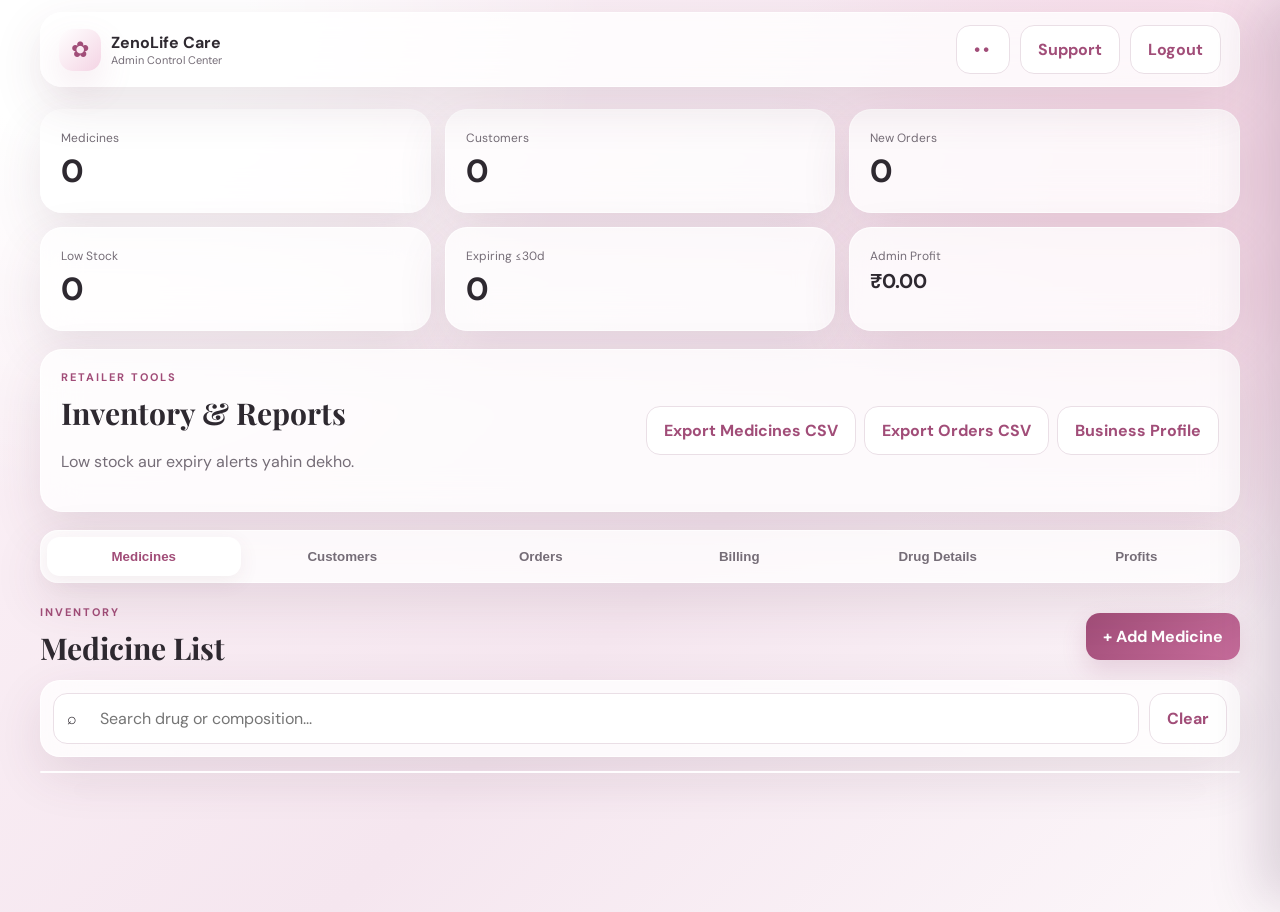
<file: admin-dashboard.html>
<!doctype html><html lang="en"><head><meta charset="utf-8"><meta name="viewport" content="width=device-width,initial-scale=1"><title>ZenoLife Care • Admin Panel</title><link rel="stylesheet" href="style.css"></head>
<body class="blossom-bg"><div class="petals" aria-hidden="true"></div><div id="adminApp"><header class="topbar glass"><div class="brand-mini"><span class="logo small">✿</span><div><b>ZenoLife Care</b><small>Admin Control Center</small></div></div><div class="top-actions"><button id="menuBtn" class="ghost menu-dots">••</button><button id="supportBtn" class="ghost">Support</button><button id="adminLogout" class="ghost">Logout</button></div></header>
<main class="container"><section class="stats"><div class="stat glass"><span>Medicines</span><b id="statMedicines">0</b></div><div class="stat glass"><span>Customers</span><b id="statCustomers">0</b></div><div class="stat glass"><span>New Orders</span><b id="statOrders">0</b></div><div class="stat glass"><span>Low Stock</span><b id="statLow">0</b></div><div class="stat glass"><span>Expiring ≤30d</span><b id="statExpiry">0</b></div><div class="stat glass profit-stat"><span>Admin Profit</span><b id="statProfit">₹0.00</b></div></section>
<section class="quick-tools glass"><div><div class="eyebrow">RETAILER TOOLS</div><h2>Inventory & Reports</h2><p class="muted">Low stock aur expiry alerts yahin dekho.</p></div><div class="quick-actions"><button id="exportMedicines" class="ghost">Export Medicines CSV</button><button id="exportOrders" class="ghost">Export Orders CSV</button><button id="businessProfileBtn" class="ghost">Business Profile</button></div></section>
<nav class="tabs glass"><button class="tab active" data-tab="adminMedicines">Medicines</button><button class="tab" data-tab="adminCustomers">Customers</button><button class="tab" data-tab="adminOrders">Orders</button><button class="tab" data-tab="adminBilling">Billing</button><button class="tab" data-tab="adminStockReport">Drug Details</button><button class="tab" data-tab="adminProfits">Profits</button></nav>
<section id="adminMedicinesTab" class="tab-panel"><div class="section-head"><div><div class="eyebrow">INVENTORY</div><h2>Medicine List</h2></div><button id="addMedicineBtn" class="primary">+ Add Medicine</button></div><div class="toolbar glass"><div class="search-wrap">⌕<input id="adminMedicineSearch" placeholder="Search drug or composition..."></div><button id="clearAdminSearch" class="ghost">Clear</button></div><div id="alertPanel" class="alert-panel"></div><div id="adminMedicineTable" class="table-card glass"></div></section>
<section id="adminCustomersTab" class="tab-panel" hidden><div class="section-head"><div><div class="eyebrow">CUSTOMER ACCESS</div><h2>Medical Customers</h2></div><button id="addCustomerBtn" class="primary">+ Add Customer</button></div><div id="blacklistRequests" class="request-list"></div><div id="customerTable" class="table-card glass"></div></section>
<section id="adminOrdersTab" class="tab-panel" hidden><div class="section-head"><div><div class="eyebrow">ORDERS</div><h2>Incoming Orders</h2></div></div><div id="orderTable" class="table-card glass"></div></section>
<section id="adminBillingTab" class="tab-panel" hidden><div class="section-head"><div><div class="eyebrow">WHOLESALE BILLING</div><h2>Create Bill</h2><p class="muted">Customer select karo, drug search karo, rate automatic N. Rate se aayega.</p></div><button id="newManualBill" class="primary">+ New Manual Bill</button></div><div id="manualBillBox" class="glass manual-bill-box"></div></section>
<section id="adminProfitsTab" class="tab-panel" hidden><div class="section-head"><div><div class="eyebrow">PROFIT TRACKER</div><h2>Bill-wise Profit</h2><p class="muted">Profit background me calculate hota rahega. Bill number aur date ke hisaab se dekho.</p></div><button id="profitToday" class="primary">Today</button></div><div class="profit-summary glass"><div><span>Selected Day Sales</span><b id="profitDaySales">₹0.00</b></div><div><span>Selected Day Profit</span><b id="profitDayTotal">₹0.00</b></div></div><div class="toolbar glass"><label>Date<input id="profitDate" type="date"></label></div><div id="profitTable" class="table-card glass"></div></section><section id="adminStockReportTab" class="tab-panel" hidden><div class="section-head"><div><div class="eyebrow">DRUG DETAILS</div><h2>Stock / Composition List</h2><p class="muted">Selected medicines ki clean list PDF/print ke liye ready.</p></div><div class="quick-actions"><button id="printStockReport" class="primary">Print / Save PDF</button></div></div><div class="toolbar glass"><div class="search-wrap">⌕<input id="stockReportSearch" placeholder="Search drug, salt or batch..."></div><button id="clearStockReport" class="ghost">Clear</button></div><div id="stockReport" class="table-card glass"></div></section></main></div>
<dialog id="medicineDialog" class="dialog"><form method="dialog" id="medicineForm" class="dialog-card wide"><button type="button" class="close" id="closeMedicine">×</button><div class="eyebrow">INVENTORY</div><h2 id="medicineDialogTitle">Add Medicine</h2><input type="hidden" id="medicineId"><div class="form-grid"><label>Drug Name<input id="mName" required></label><label>Category<input id="mCategory" placeholder="e.g. Tablet, Syrup, Injection"></label><label>Product Image<input id="mImage" type="file" accept="image/*"><small class="muted">Edit me nayi image select karke purani image replace karein.</small><img id="mImagePreview" class="admin-image-preview" alt="Current product image" hidden></label><label>Composition<input id="mComposition" placeholder="e.g. Paracetamol 500 mg"></label><label>Quantity<input id="mQty" type="number" min="0" required></label><label>Expiry<input id="mExp" type="date" required></label><label>Batch No.<input id="mBatch" placeholder="e.g. B1234"></label><label>Unit / Packing<input id="mUnit" placeholder="e.g. 10 Tabs / Box"></label><label>MRP<input id="mMrp" type="number" min="0" step="0.01" required></label><label>N. Rate / Sell Rate<input id="mSell" type="number" min="0" step="0.01" required></label><label>Purchase Rate <span class="private-badge">ADMIN ONLY</span><input id="mPurchase" type="number" min="0" step="0.01" required></label><label>GST Charges <span class="private-badge">ADMIN ONLY</span><input id="mGst" type="number" min="0" step="0.01" value="0" required></label><label>Transport Charges <span class="private-badge">ADMIN ONLY</span><input id="mTransport" type="number" min="0" step="0.01" value="0" required></label></div><label class="switch-row"><input id="mAvailable" type="checkbox" checked><span>Customer can order this medicine</span></label><button class="primary" type="submit">Save Medicine</button><p id="medicineMsg" class="message"></p></form></dialog>
<dialog id="customerDialog" class="dialog"><form method="dialog" id="customerForm" class="dialog-card"><button type="button" class="close" id="closeCustomer">×</button><div class="eyebrow">CUSTOMER REGISTRATION</div><h2>Create Customer Login</h2><label>Medical Name<input id="cMedical" required></label><label>Customer Name<input id="cName" required></label><label>Mobile Number<input id="cPhone" inputmode="tel" required></label><label>Address<input id="cAddress" required placeholder="Medical address"></label><label>GSTIN (optional)<input id="cGstin" placeholder="Customer GSTIN"></label><label>Login ID<input id="cLogin" required pattern="[A-Za-z0-9._-]{3,30}"></label><label>Password<input id="cPassword" type="password" minlength="6" required></label><button class="primary" type="submit">Create Customer</button><p id="customerMsg" class="message"></p></form></dialog>
<dialog id="businessProfileDialog" class="dialog"><form method="dialog" id="businessProfileForm" class="dialog-card"><button type="button" class="close" id="closeBusinessProfile">×</button><div class="eyebrow">BILL HEADER</div><h2>My Medical Details</h2><label>Medical / Company Name<input id="rName" required></label><label>Phone Number<input id="rPhone"></label><label>Address<input id="rAddress"></label><button type="submit" class="primary">Save Details</button><p id="businessProfileMsg" class="message"></p></form></dialog><dialog id="manualBillDialog" class="dialog"><form method="dialog" id="manualBillForm" class="dialog-card wide"><button type="button" class="close" id="closeManualBill">×</button><div class="eyebrow">MANUAL BILL</div><h2>New Wholesale Bill</h2><div class="form-grid"><label>Customer / Medical<select id="billCustomer"><option value="">Walk-in / Manual Customer</option></select></label><label>Bill Date<input id="billDate" type="date"></label><label>Customer Medical Name<input id="billMedical"></label><label>Customer Name<input id="billCustomerName"></label><label>Mobile<input id="billPhone"></label><label>Address<input id="billAddress"></label></div><div class="manual-search-row"><div class="search-wrap">⌕<input id="billDrugSearch" placeholder="Type one alphabet or drug name..."></div></div><div id="billDrugSuggestions" class="bill-suggestions"></div><div id="manualBillLines" class="bill-editor"></div><div class="bill-editor-total"><span>Total</span><b id="manualBillTotal">₹0.00</b></div><div class="quick-actions"><button type="button" id="saveManualBill" class="primary">Complete Bill</button><button type="button" id="previewManualBill" class="ghost">Preview / PDF</button></div><p id="manualBillMsg" class="message"></p></form></dialog><dialog id="supportDialog" class="dialog"><div class="dialog-card support-card"><button type="button" class="close" id="closeSupport">×</button><div class="eyebrow">CUSTOMER SUPPORT</div><h2>Retailer Support</h2><a class="primary support-link" href="tel:9934872568">📞 Call 9934872568</a><a class="ghost support-link" href="mailto:bhaiajju44765@gmail.com">✉ Email bhaiajju44765@gmail.com</a></div></dialog>
<div id="toast" class="toast"></div><aside id="sideMenu" class="side-menu"><button id="closeMenu" class="close">×</button><div class="eyebrow">ADMIN MENU</div><h2>Control Center</h2><button data-menu-tab="adminMedicines" class="ghost full">💊 Medicines</button><button data-menu-tab="adminCustomers" class="ghost full">👥 Customers</button><button data-menu-tab="adminOrders" class="ghost full">🧾 Orders</button><button data-menu-tab="adminBilling" class="ghost full">💳 Billing</button><button data-menu-tab="adminStockReport" class="ghost full">📋 Drug Details</button><button data-menu-tab="adminProfits" class="ghost full">📈 Profits</button></aside><dialog id="adminBillDialog" class="dialog"><div class="dialog-card wide"><button type="button" class="close" id="closeAdminBill">×</button><div id="adminBillContent"></div></div></dialog><script type="module" src="admin.js"></script></body></html>
</file>
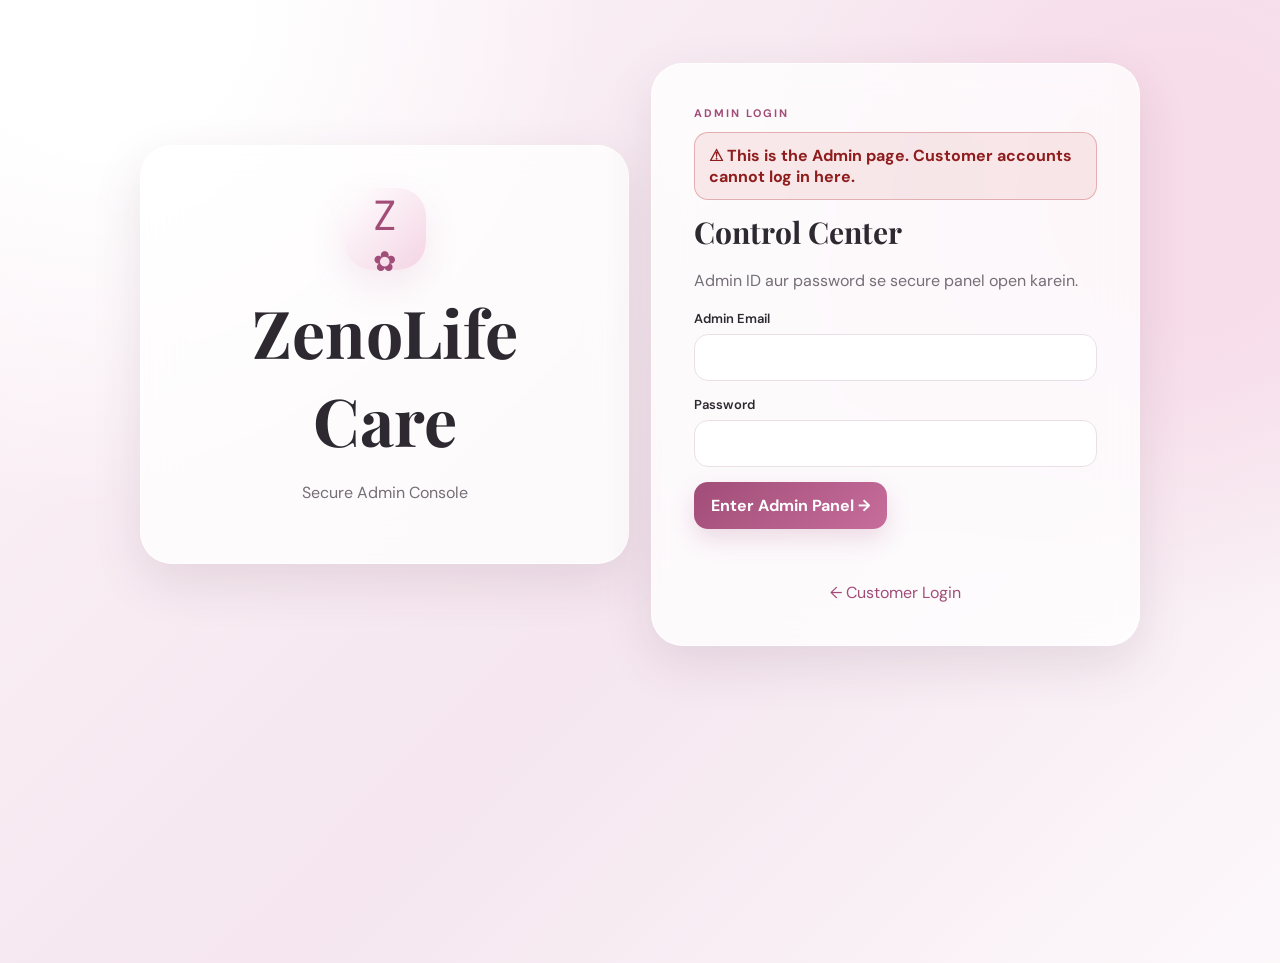
<file: admin.html>
<!doctype html>
<html lang="en">
<head><meta charset="utf-8"><meta name="viewport" content="width=device-width,initial-scale=1"><title>ZenoLife Care • Admin Login</title><link rel="stylesheet" href="style.css"></head>
<body class="blossom-bg"><div class="petals" aria-hidden="true"></div>
<main class="auth-shell">
<section class="brand-card glass"><div class="logo">Z<span>✿</span></div><h1>ZenoLife Care</h1><p>Secure Admin Console</p></section>
<section class="login-card glass"><div class="eyebrow">ADMIN LOGIN</div><div class="admin-warning">⚠ This is the Admin page. Customer accounts cannot log in here.</div><h2>Control Center</h2><p class="muted">Admin ID aur password se secure panel open karein.</p>
<form id="adminLoginForm"><label>Admin Email<input id="adminEmail" type="email" required autocomplete="username"></label><label>Password<input id="adminPassword" type="password" required autocomplete="current-password"></label><button class="primary" type="submit">Enter Admin Panel <span>→</span></button></form><p id="adminLoginMsg" class="message"></p><div class="small-links"><a href="index.html">← Customer Login</a></div></section></main>
<script type="module" src="admin.js"></script></body></html>
</file>
<file: style.css>
@import url('https://fonts.googleapis.com/css2?family=DM+Sans:wght@400;500;600;700&family=Playfair+Display:wght@600;700&display=swap');
:root{--ink:#2e2930;--muted:#756d77;--line:#eadfe6;--glass:rgba(255,255,255,.78);--accent:#a14d78;--accent2:#c76d9b;--shadow:0 18px 50px rgba(94,50,77,.12)}
*{box-sizing:border-box}body{margin:0;color:var(--ink);font-family:"DM Sans",sans-serif;background:#fbf5f8;min-height:100vh}.blossom-bg{position:relative;overflow-x:hidden}.blossom-bg:before{content:"";position:fixed;inset:-20%;z-index:-2;background:radial-gradient(circle at 20% 15%,#fff 0 8%,transparent 28%),radial-gradient(circle at 80% 30%,#f7dce9 0 7%,transparent 25%),linear-gradient(135deg,#fff8fb,#f5e6ef 55%,#fff)}.petals:before,.petals:after{content:"✿  ❀  ✿  ❁  ❀";position:fixed;z-index:-1;top:-10%;left:5%;font-size:28px;letter-spacing:80px;opacity:.16;animation:fall 18s linear infinite;white-space:nowrap}.petals:after{top:-20%;left:45%;animation-delay:-9s;transform:rotate(12deg)}@keyframes fall{to{transform:translateY(120vh) rotate(180deg)}}h1,h2,h3{font-family:"Playfair Display",serif;margin:0}h1{font-size:clamp(38px,7vw,66px)}h2{font-size:30px}p{line-height:1.6}.muted{color:var(--muted)}.glass{background:var(--glass);backdrop-filter:blur(18px);border:1px solid rgba(255,255,255,.7);box-shadow:var(--shadow)}.auth-shell{width:min(1000px,92%);margin:7vh auto;display:grid;grid-template-columns:1fr 1fr;gap:22px;align-items:center}.brand-card,.login-card{padding:42px;border-radius:32px}.brand-card{text-align:center}.brand-card p{color:var(--muted)}.logo{width:82px;height:82px;border-radius:28px;display:grid;place-items:center;margin:0 auto 18px;font-size:42px;background:linear-gradient(135deg,#fff,#f4d4e4);box-shadow:0 15px 35px #b36c8c22;color:var(--accent)}.logo span{font-size:28px}.login-card h2{margin-bottom:5px}.eyebrow{font-size:11px;font-weight:700;letter-spacing:2px;color:var(--accent);margin-bottom:9px}label{display:block;font-size:13px;font-weight:600;margin:15px 0}input,select{width:100%;padding:14px 15px;margin-top:7px;border:1px solid var(--line);border-radius:14px;background:#fff;color:var(--ink);font:inherit;outline:none}input:focus,select:focus{border-color:#c47b9e;box-shadow:0 0 0 4px #c47b9e18}.primary,.ghost,.mini,.stock-toggle{border:0;border-radius:14px;padding:13px 17px;font:inherit;font-weight:700;cursor:pointer}.primary{background:linear-gradient(135deg,var(--accent),var(--accent2));color:#fff;box-shadow:0 10px 25px #a14d7830}.primary:hover{transform:translateY(-1px)}.primary:disabled{opacity:.4;cursor:not-allowed;transform:none}.full{width:100%;margin-top:14px}.ghost{background:#fff;color:var(--accent);border:1px solid var(--line)}.small-links{margin-top:18px;text-align:center}.small-links a{color:var(--accent);text-decoration:none}.message{min-height:22px;color:var(--accent);font-size:13px}.topbar{position:sticky;top:12px;z-index:10;width:min(1200px,94%);margin:12px auto;padding:12px 18px;border-radius:22px;display:flex;justify-content:space-between;align-items:center}.brand-mini{display:flex;gap:10px;align-items:center}.brand-mini b{display:block}.brand-mini small{display:block;color:var(--muted);font-size:11px}.logo.small{width:42px;height:42px;border-radius:14px;margin:0;font-size:22px}.top-actions{display:flex;align-items:center;gap:10px}.pill,.reward{padding:9px 12px;border-radius:999px;background:#f8e9f0;color:var(--accent);font-size:12px;font-weight:700}.container{width:min(1200px,94%);margin:22px auto 60px}.hero{border-radius:32px;padding:38px;display:flex;justify-content:space-between;align-items:center;overflow:hidden}.hero p{max-width:650px;color:var(--muted)}.hero-flower{font-size:120px;color:#d98aaa;opacity:.35;transform:rotate(12deg)}.tabs{display:flex;gap:5px;padding:6px;border-radius:18px;margin:18px 0}.tab{flex:1;border:0;background:transparent;padding:12px;border-radius:13px;font-weight:700;color:var(--muted);cursor:pointer}.tab.active{background:#fff;color:var(--accent);box-shadow:0 6px 20px #6d405313}.toolbar{padding:12px;border-radius:20px;display:flex;gap:10px}.search-wrap{display:flex;align-items:center;gap:8px;background:#fff;border:1px solid var(--line);border-radius:14px;padding:0 13px;flex:1}.search-wrap input{border:0;box-shadow:none;margin:0}.medicine-grid{display:grid;grid-template-columns:repeat(3,1fr);gap:16px;margin-top:16px}.medicine-card{border-radius:24px;padding:22px;position:relative}.admin-image-preview{width:100%;height:120px;object-fit:contain;border:1px solid var(--line);border-radius:14px;background:#fff;margin-top:8px}.medicine-image{width:100%;height:180px;object-fit:contain;border-radius:18px;background:#fff;margin-bottom:14px;border:1px solid var(--line)}.medicine-image.placeholder{display:grid;place-items:center;font-size:60px;color:#d98aaa}.stock-dot{position:absolute;right:20px;top:20px;width:10px;height:10px;border-radius:50%;background:#bbb}.stock-dot.on{background:#54a86a;box-shadow:0 0 0 5px #54a86a20}.med-top{display:flex;gap:8px;align-items:center;margin-bottom:18px}.med-icon{font-size:24px;color:var(--accent)}.stock-label{font-size:11px;color:var(--muted)}.medicine-card h3{font-size:22px;margin-bottom:18px}.rate-row{display:flex;justify-content:space-between;padding:9px 0;border-bottom:1px dashed var(--line);font-size:13px}.rate-row b{font-size:14px}.muted-row{color:#aaa}.empty{text-align:center;padding:45px;border-radius:22px;margin-top:16px;color:var(--muted)}.section-title,.section-head{display:flex;justify-content:space-between;align-items:center;margin:22px 0 12px}.orders-list{display:grid;gap:10px}.order-card{display:grid;grid-template-columns:1.5fr .6fr .7fr .7fr;gap:12px;align-items:center;padding:17px;border-radius:18px}.order-card small{display:block;color:var(--muted);margin-top:4px}.status{text-transform:capitalize;font-size:11px;font-weight:700;padding:7px 9px;border-radius:999px;background:#eee}.status.new{background:#fff1d7;color:#9a6812}.status.confirmed{background:#e4f0ff;color:#316fa9}.status.completed{background:#e4f6e8;color:#37764a}.status.cancelled{background:#f8e2e2;color:#a14c4c}.stats{display:grid;grid-template-columns:repeat(3,1fr);gap:14px}.stat{padding:20px;border-radius:22px}.stat span{display:block;color:var(--muted);font-size:12px}.stat b{font-size:32px}.table-card{border-radius:22px;overflow:hidden}.table-scroll{overflow:auto}table{width:100%;border-collapse:collapse;min-width:900px}th,td{text-align:left;padding:14px 15px;border-bottom:1px solid var(--line);font-size:13px;white-space:nowrap}th{font-size:11px;color:var(--muted);text-transform:uppercase;letter-spacing:.7px;background:#fff8fb}.mini{padding:7px 10px;background:#f8edf3;color:var(--accent);margin-right:5px;font-size:11px}.mini.danger{color:#a34b4b;background:#f9e7e7}.stock-toggle{padding:7px 10px;font-size:10px}.stock-toggle.yes{background:#e4f6e8;color:#37764a}.stock-toggle.no{background:#f8e2e2;color:#a14c4c}.dialog{border:0;padding:0;background:transparent;max-width:min(700px,92vw);width:100%}.dialog::backdrop{background:#2b182555;backdrop-filter:blur(5px)}.dialog-card{background:#fffafc;border:1px solid #fff;border-radius:28px;padding:30px;box-shadow:0 25px 80px #32152b33;position:relative}.dialog-card.wide{max-width:700px}.close{position:absolute;right:18px;top:15px;border:0;background:transparent;font-size:28px;cursor:pointer;color:var(--muted)}.form-grid{display:grid;grid-template-columns:1fr 1fr;gap:0 15px}.switch-row{display:flex;align-items:center;gap:10px;margin:18px 0}.switch-row input{width:auto;margin:0}.status-select{width:auto;padding:8px 10px;margin:0}.support-card{max-width:430px}.support-link{display:block;text-align:center;text-decoration:none;margin-top:12px}.hidden{display:none}@media(max-width:800px){.auth-shell{grid-template-columns:1fr;margin:4vh auto}.brand-card{display:none}.medicine-grid{grid-template-columns:1fr 1fr}.order-card{grid-template-columns:1fr 1fr}.hero-flower{font-size:70px}.form-grid{grid-template-columns:1fr}}@media(max-width:520px){.medicine-grid,.stats{grid-template-columns:1fr}.topbar{align-items:flex-start}.top-actions{flex-direction:column;align-items:flex-end}.pill{max-width:140px;overflow:hidden;text-overflow:ellipsis}.hero{padding:26px}.hero-flower{display:none}.section-head{gap:10px}.section-head .primary{white-space:nowrap}.brand-mini b{font-size:14px}}

/* v4 polish */
.dialog[open] .dialog-card{animation:popIn .28s cubic-bezier(.2,.8,.2,1)}
@keyframes popIn{from{opacity:0;transform:translateY(18px) scale(.96)}to{opacity:1;transform:translateY(0) scale(1)}}
.medicine-image.small-product{width:92px;height:92px;margin:0 auto 12px;display:block;border-radius:16px}
.table-thumb{width:48px;height:48px;object-fit:contain;border-radius:10px;background:#fff;border:1px solid var(--line)}
.private-badge{font-size:9px;background:#f8e5ee;color:var(--accent);padding:3px 6px;border-radius:999px;letter-spacing:.4px}
.detail-card{border-radius:32px;padding:34px;margin-top:28px}.detail-grid{display:grid;grid-template-columns:280px 1fr;gap:34px;align-items:center}.detail-image{width:240px;height:240px;object-fit:contain;background:#fff;border:1px solid var(--line);border-radius:28px;display:block;margin:auto}.detail-image.placeholder{display:grid;place-items:center;font-size:90px;color:#d98aaa}.detail-copy h1{font-size:clamp(34px,6vw,58px);margin-bottom:8px}.detail-row{display:flex;justify-content:space-between;padding:13px 0;border-bottom:1px dashed var(--line)}
@media(max-width:650px){.detail-grid{grid-template-columns:1fr;gap:18px}.detail-image{width:150px;height:150px}.detail-card{padding:22px}.detail-copy{text-align:left}}

.composition-mini{font-size:13px;line-height:1.45;color:var(--muted);background:rgba(255,255,255,.55);border:1px solid var(--line);border-radius:12px;padding:8px 10px;margin:0 0 8px}.composition-box{display:grid;gap:6px;margin:16px 0;padding:14px 16px;border:1px solid var(--line);border-radius:16px;background:rgba(255,255,255,.6)}.composition-box span{font-size:12px;text-transform:uppercase;letter-spacing:.08em;color:var(--muted)}.composition-box b{font-size:16px;line-height:1.5}

/* v6 features - same Blossom design */
.card-actions{display:grid;grid-template-columns:1fr 1.2fr;gap:9px;margin-top:12px}.chips{display:flex;gap:8px;overflow:auto;padding:10px 2px}.chip{border:1px solid var(--line);background:#fff;border-radius:999px;padding:8px 13px;color:var(--muted);font-weight:700;cursor:pointer;white-space:nowrap}.chip.active{background:#f8e5ee;color:var(--accent);border-color:#e7bfd1}.quick-tools{margin:18px 0;padding:20px;border-radius:22px;display:flex;justify-content:space-between;gap:20px;align-items:center}.quick-actions{display:flex;gap:8px;flex-wrap:wrap}.alert-panel{margin-top:14px}.alert-box{padding:13px 15px;border-radius:16px;background:#fff3db;color:#8a621b;border:1px solid #f0dfb8}.success-alert{background:#eaf7ee;color:#3d7550;border-color:#cfe9d7}.stat{min-width:0}.stat b{display:block;margin-top:4px}.cart-button{padding:10px 14px}.cart-button span,#cartBtn span{display:inline-grid;place-items:center;min-width:22px;height:22px;margin-left:4px;border-radius:50%;background:#fff;color:var(--accent);font-size:11px}.cart-item{display:flex;justify-content:space-between;align-items:center;gap:14px;padding:14px 0;border-bottom:1px solid var(--line)}.cart-item small,.cart-item>div small{display:block;color:var(--muted);margin-top:3px}.qty-control{display:flex;align-items:center;gap:9px}.qty-control button{border:1px solid var(--line);background:#fff;border-radius:9px;padding:7px 10px;cursor:pointer}.cart-total{display:flex;justify-content:space-between;font-size:18px;padding:18px 0}.availability-box{margin-top:15px;padding:12px 14px;border-radius:14px;font-weight:700}.availability-box.available{background:#e8f6eb;color:#3d7a4f}.availability-box.unavailable{background:#f8e5e5;color:#9b4d4d}.toast{position:fixed;left:50%;bottom:25px;transform:translate(-50%,20px);background:#2f2630;color:#fff;padding:12px 18px;border-radius:999px;box-shadow:0 15px 35px #2f263033;opacity:0;pointer-events:none;transition:.28s;z-index:100}.toast.show{opacity:1;transform:translate(-50%,0)}.support-card .support-link{width:100%}.quick-tools h2{margin-bottom:3px}hr{border:0;border-top:1px solid var(--line);margin:18px 0}td small{display:block;color:var(--muted);margin-top:3px}@media(max-width:900px){.stats{grid-template-columns:repeat(3,1fr)}.quick-tools{align-items:flex-start;flex-direction:column}}@media(max-width:520px){.stats{grid-template-columns:1fr 1fr}.quick-actions{width:100%}.quick-actions button{flex:1}.top-actions{gap:5px}.top-actions .ghost{padding:9px 10px}.top-actions .pill{display:none}.card-actions{grid-template-columns:1fr}.medicine-image.small-product{width:82px;height:82px}}

/* v7 offer + cart polish */
.cart-summary>div{display:flex;justify-content:space-between;padding:9px 0;border-bottom:1px dashed var(--line)}.cart-summary .discount-line{color:#3d7a4f}.offer-note{margin:12px 0 0;padding:12px 14px;border-radius:14px;background:#fff3f8;border:1px solid #efd1df;color:var(--accent);font-size:13px;line-height:1.5}.discount-note{color:#3d7a4f!important;font-weight:700}.admin-offer-summary{margin:12px}.order-card .discount-note{display:block}.offer-badge{display:inline-block;margin-top:5px;padding:5px 8px;border-radius:999px;background:#fff3d9;color:#8a621b;font-size:10px;font-weight:700}@media(max-width:520px){.cart-summary .cart-total{font-size:17px}}
/* ZenoLife Care v12 additions — same Blossom theme, cleaner bill/order UX */
.menu-dots{font-weight:900;letter-spacing:3px;min-width:48px}.side-menu{position:fixed;top:0;right:-330px;width:min(330px,88vw);height:100vh;z-index:9999;padding:78px 24px 24px;background:rgba(255,255,255,.97);backdrop-filter:blur(20px);box-shadow:-18px 0 50px rgba(70,35,70,.18);transition:right .28s ease}.side-menu.open{right:0}.side-menu .full{display:block;width:100%;margin:12px 0;text-align:left}.order-success{position:fixed;left:50%;top:50%;transform:translate(-50%,-50%) scale(.8);opacity:0;pointer-events:none;z-index:10000;background:rgba(255,255,255,.98);padding:30px 34px;border-radius:28px;text-align:center;box-shadow:0 24px 80px rgba(80,30,80,.25);transition:.3s}.order-success.show{opacity:1;transform:translate(-50%,-50%) scale(1)}.success-ring{width:76px;height:76px;margin:auto;border-radius:50%;display:grid;place-items:center;font-size:42px;border:4px solid #63b37b;animation:successPop .65s ease}.order-success h2{margin:14px 0 5px}.order-success p{margin:0;color:#777}@keyframes successPop{0%{transform:scale(.3);opacity:0}70%{transform:scale(1.15)}100%{transform:scale(1);opacity:1}}.day-group{margin-bottom:24px}.day-group h3{margin:14px 4px}.order-day{margin:20px 0}.day-head{display:flex;justify-content:space-between;align-items:center;padding:16px 4px}.admin-order{display:grid;grid-template-columns:1.6fr auto auto auto auto;gap:14px;align-items:center;padding:16px;margin:10px 0}.admin-order small,.bill-customer span,.bill-head small{display:block;color:#777}.bill{padding:8px}.bill-head{display:flex;justify-content:space-between;border-bottom:1px dashed #bbb;padding-bottom:14px}.bill-customer{display:grid;gap:3px;padding:14px 0}.bill-items{border-top:1px solid #eee;border-bottom:1px solid #eee}.bill-line{display:flex;justify-content:space-between;gap:20px;padding:10px 0;border-bottom:1px dashed #ddd}.bill-line:last-child{border-bottom:0}.bill-total{display:flex;justify-content:space-between;padding:16px 0;font-size:18px}.admin-profit-box{padding:12px;border-radius:14px;background:rgba(100,180,120,.1);margin-bottom:12px}.blacklisted-row{background:rgba(210,50,50,.08)}.blacklisted-badge{color:#b40000;font-weight:800}.blacklist-warning{margin-top:16px;padding:16px;border:1px solid #d33;border-radius:16px;background:rgba(210,50,50,.08);color:#a00}.blacklist-warning small{display:block;margin:7px 0 12px;color:#555}.profit-stat b{font-size:20px}@media(max-width:760px){.admin-order{grid-template-columns:1fr auto;}.admin-order select{grid-column:1/-1;width:100%}.bill-line{flex-direction:column;gap:4px}.top-actions .pill{display:none}}

.request-list{display:grid;gap:12px;margin:14px 0}.request-card{display:flex;align-items:center;justify-content:space-between;gap:12px;padding:14px;border:1px solid rgba(255,255,255,.12);border-radius:16px}.request-card small{display:block;margin-top:4px}.admin-warning{margin:12px 0;padding:12px 14px;border-radius:14px;border:1px solid rgba(190,70,70,.35);background:rgba(190,70,70,.10);color:#8f1d1d;font-weight:700}.admin-profit-box small{font-weight:500;opacity:.75}@media(max-width:640px){.request-card{align-items:flex-start;flex-direction:column}.request-card button{width:100%}}
.manual-bill-box{padding:22px;min-height:100px}.manual-search-row{margin-top:18px}.bill-suggestions{display:grid;grid-template-columns:repeat(2,1fr);gap:9px;margin:10px 0}.drug-suggestion{text-align:left;border:1px solid var(--line);background:#fff;border-radius:15px;padding:12px;cursor:pointer}.drug-suggestion small{display:block;color:var(--muted);margin-top:4px}.bill-editor{margin-top:15px}.bill-editor-row{display:grid;grid-template-columns:1fr 90px 100px 35px;gap:10px;align-items:center;padding:12px 0;border-bottom:1px dashed var(--line)}.bill-editor-row small{display:block;color:var(--muted);margin-top:4px}.bill-qty{width:90px}.bill-editor-total{display:flex;justify-content:flex-end;gap:35px;font-size:20px;padding:18px 0}.print-bill{font-family:Arial,sans-serif}.print-head{display:flex;justify-content:space-between}.print-table{width:100%;border-collapse:collapse}.print-table th,.print-table td{border:1px solid #ccc;padding:7px}.print-table th{background:#f6eef3}.party{padding:15px 0}.party span{display:block;color:#666}.print-total{display:flex;justify-content:flex-end;gap:30px;font-size:19px;padding:15px}.print-note{text-align:center;color:#777}@media(max-width:650px){.bill-suggestions{grid-template-columns:1fr}.bill-editor-row{grid-template-columns:1fr 70px 80px 30px}.bill-editor-row .bill-qty{width:65px}}
@media print{body>*:not(.print-bill){display:none!important}.print-bill{display:block!important}}
.profit-summary{display:grid;grid-template-columns:repeat(2,minmax(0,1fr));gap:14px;padding:18px;margin:14px 0}.profit-summary>div{padding:16px;border-radius:16px;background:rgba(255,255,255,.5)}.profit-summary span,.profit-summary b{display:block}.profit-summary span{font-size:12px;color:#777}.profit-summary b{font-size:24px;margin-top:5px}.toolbar label{display:flex;align-items:center;gap:8px;font-weight:600}.toolbar input[type=date]{padding:9px 12px;border-radius:10px;border:1px solid #ddd;background:white}
</file>
